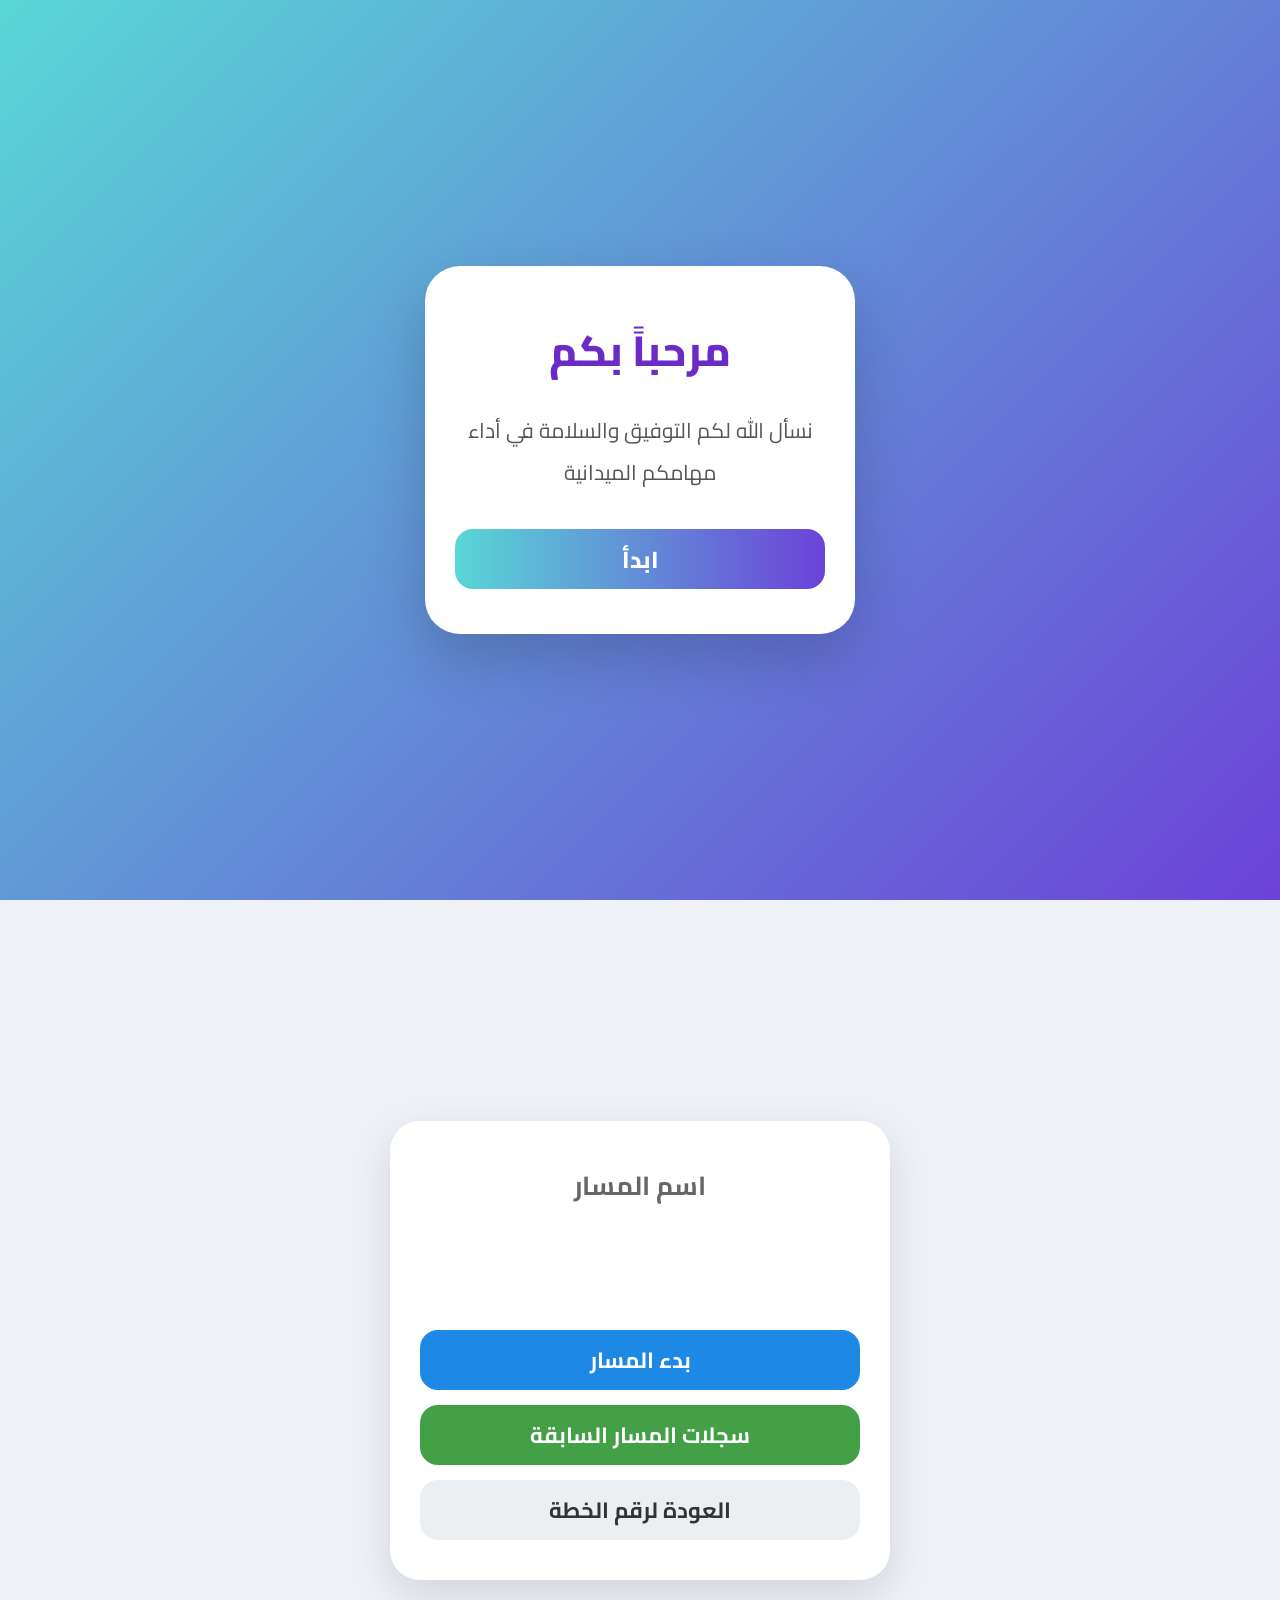
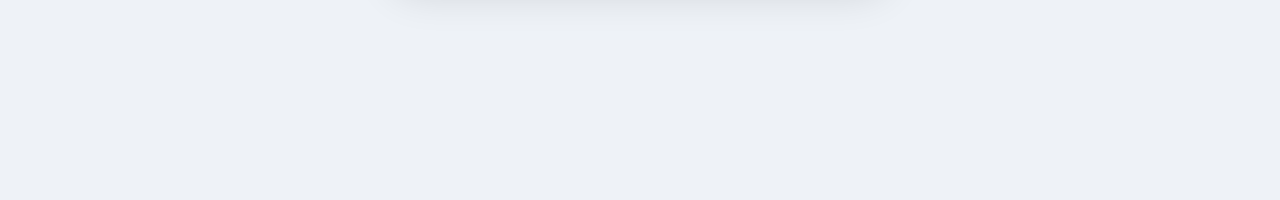
<file: index.html>
<!DOCTYPE html>
<html lang="ar" dir="rtl">

<head>

<meta charset="UTF-8">

<meta name="viewport" content="width=device-width, initial-scale=1.0">

<title>الحركة الميدانية CCTV</title>

<link rel="stylesheet" href="style.css">

<link href="https://fonts.googleapis.com/css2?family=Cairo:wght@400;600;700;800&display=swap" rel="stylesheet">

</head>

<body>

<!-- رسالة الترحيب -->

<section id="welcomePage">

<div class="welcome-card">

<h1>

مرحباً بكم

</h1>

<p>

نسأل الله لكم التوفيق والسلامة

في أداء مهامكم الميدانية

</p>

<button id="startBtn">

ابدأ

</button>

</div>

</section>

<!-- صفحة الخطة -->

<section id="planPage" class="hidden">

<header>

<h1>

الحركة الميدانية

</h1>

<h2>

قسم التشغيل CCTV

</h2>

</header>

<div class="plan-card">

<h3>

بيانات الخطة

</h3>

<label>

رقم الخطة

</label>

<input

type="number"

id="planNumber"

placeholder="أدخل رقم الخطة"

>

<button id="searchBtn">

بحث

</button>

</div>

</section>

<!-- صفحة المسار -->

<section id="routePage" class="hidden">

<div class="route-card">

<h2>

اسم المسار

</h2>

<h1 id="routeName">

</h1>

<button id="missionBtn">

بدء المسار

</button>

<button id="historyBtn">

سجلات المسار السابقة

</button>

<button id="backBtn">

العودة لرقم الخطة

</button>

</div>

</section>

<script src="plans.js"></script>

<script src="app.js"></script>

</body>

</html>
</file>
<file: style.css>
@import url('https://fonts.googleapis.com/css2?family=Cairo:wght@400;600;700;800&display=swap');

*{
margin:0;
padding:0;
box-sizing:border-box;
font-family:'Cairo',sans-serif;
}

body{
background:#eef2f7;
direction:rtl;
overflow-x:hidden;
}

/* إخفاء الصفحات */

.hidden{
display:none;
}

/* =======================
   رسالة الترحيب
======================= */

#welcomePage{

height:100vh;

display:flex;

justify-content:center;

align-items:center;

background:linear-gradient(135deg,#59d7d6,#6c42d8);

padding:25px;

}

.welcome-card{

width:100%;

max-width:430px;

background:white;

padding:45px 30px;

border-radius:35px;

text-align:center;

box-shadow:0 25px 60px rgba(0,0,0,.18);

}

.welcome-card h1{

font-size:42px;

color:#6a2bc6;

margin-bottom:20px;

font-weight:800;

}

.welcome-card p{

font-size:21px;

line-height:2;

color:#555;

margin-bottom:35px;

}

#startBtn{

width:100%;

height:60px;

border:none;

border-radius:18px;

font-size:23px;

font-weight:800;

color:white;

cursor:pointer;

background:linear-gradient(90deg,#59d7d6,#6c42d8);

transition:.3s;

}

#startBtn:hover{

transform:translateY(-3px);

box-shadow:0 10px 25px rgba(0,0,0,.2);

}

/* =======================
   صفحة الخطة
======================= */

#planPage{

min-height:100vh;

background:#eef2f7;

}

header{

background:linear-gradient(90deg,#59d7d6,#6c42d8);

padding:45px 20px;

text-align:center;

color:white;

border-bottom-left-radius:35px;

border-bottom-right-radius:35px;

box-shadow:0 10px 25px rgba(0,0,0,.15);

}

header h1{

font-size:44px;

font-weight:800;

margin-bottom:10px;

}

header h2{

font-size:26px;

font-weight:600;

}

.plan-card{

width:92%;

max-width:500px;

margin:35px auto;

background:white;

border-radius:30px;

padding:35px;

box-shadow:0 15px 40px rgba(0,0,0,.12);

}

.plan-card h3{

text-align:center;

font-size:36px;

color:#6a2bc6;

margin-bottom:35px;

}

.plan-card label{

display:block;

font-size:24px;

font-weight:700;

margin-bottom:12px;

text-align:center;

}

.plan-card input{

width:100%;

height:70px;

border:2px solid #d9dce5;

border-radius:18px;

font-size:34px;

text-align:center;

margin-bottom:25px;

outline:none;

}

.plan-card input:focus{

border-color:#6c42d8;

}

#searchBtn{

width:100%;

height:65px;

border:none;

border-radius:18px;

font-size:28px;

font-weight:800;

color:white;

cursor:pointer;

background:linear-gradient(90deg,#59d7d6,#6c42d8);

}

/* =======================
   صفحة المسار
======================= */

#routePage{

min-height:100vh;

display:flex;

justify-content:center;

align-items:center;

background:#eef2f7;

padding:20px;

}

.route-card{

width:100%;

max-width:500px;

background:white;

border-radius:30px;

padding:40px 30px;

box-shadow:0 15px 40px rgba(0,0,0,.12);

text-align:center;

}

.route-card h2{

font-size:26px;

color:#666;

margin-bottom:15px;

}

#routeName{

font-size:42px;

color:#6a2bc6;

margin-bottom:35px;

font-weight:800;

min-height:55px;

}

.route-card button{

width:100%;

height:60px;

border:none;

border-radius:18px;

margin-top:15px;

font-size:22px;

font-weight:700;

cursor:pointer;

}

#missionBtn{

background:#1e88e5;

color:white;

}

#historyBtn{

background:#43a047;

color:white;

}

#backBtn{

background:#eceff1;

color:#333;

}
</file>
